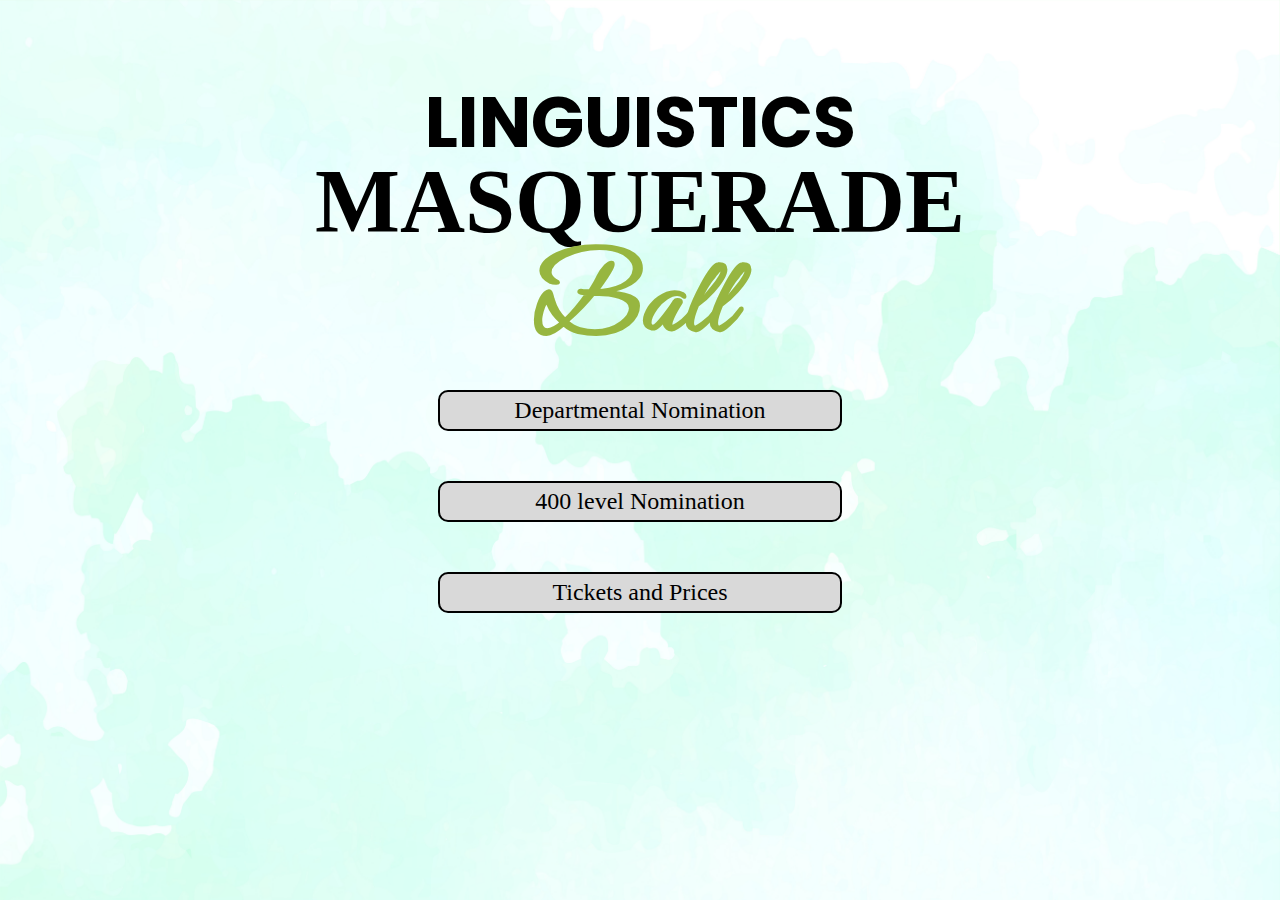
<file: index.html>
<!DOCTYPE html>
<html lang="en">
 <head>
    <meta charset="UTF-8">
    <link rel="stylesheet" type="text/css" href="style.css" >
    <title>Wesbite</title>
    <meta name="viewport" content="width=device-width, initial-scale=1.0">
    <link rel="preconnect" href="https://fonts.googleapis.com">
    <link rel="preconnect" href="https://fonts.gstatic.com" crossorigin>
    <link href="https://fonts.googleapis.com/css2?family=Poppins:wght@100&display=swap" rel="stylesheet">
    <link rel="preconnect" href="https://fonts.googleapis.com">
    <link rel="preconnect" href="https://fonts.gstatic.com" crossorigin>
    <link href="https://fonts.googleapis.com/css2?family=Alex+Brush&family=Cuprum&family=Great+Vibes&family=Josefin+Slab&family=Poppins:wght@100&display=swap" rel="stylesheet">
    <style>
   
     @import url('https://fonts.googleapis.com/css2?family=Alex+Brush&family=Corinthia&family=Cuprum&family=Ephesis&family=Great+Vibes&family=Josefin+Slab&family=League+Script&family=Monsieur+La+Doulaise&family=Poppins:wght@100&family=Viaoda+Libre&display=swap');
   </style>
    </head>

    <body >

       <div id="box1">
            <h1 id ="head">LINGUISTICS</h1>
       </div>

       <div id="box2">
            <h2 id="h2">MASQUERADE</h2>
       </div>
       <div id="div">
          <h1 id="ball">Ball</h1>
     </div>
      

       <section id="buttons">
          <a class="under" href="departmental.html">Departmental Nomination</a>
       </section>

       <section id="button2">
          <a class="under2" href="400.html">400 level Nomination</a>
       </section>

       <section id="button3">
          <a class="under3" href="ticket.html">Tickets and Prices</a>
       </section>





    </body>
</html
</file>
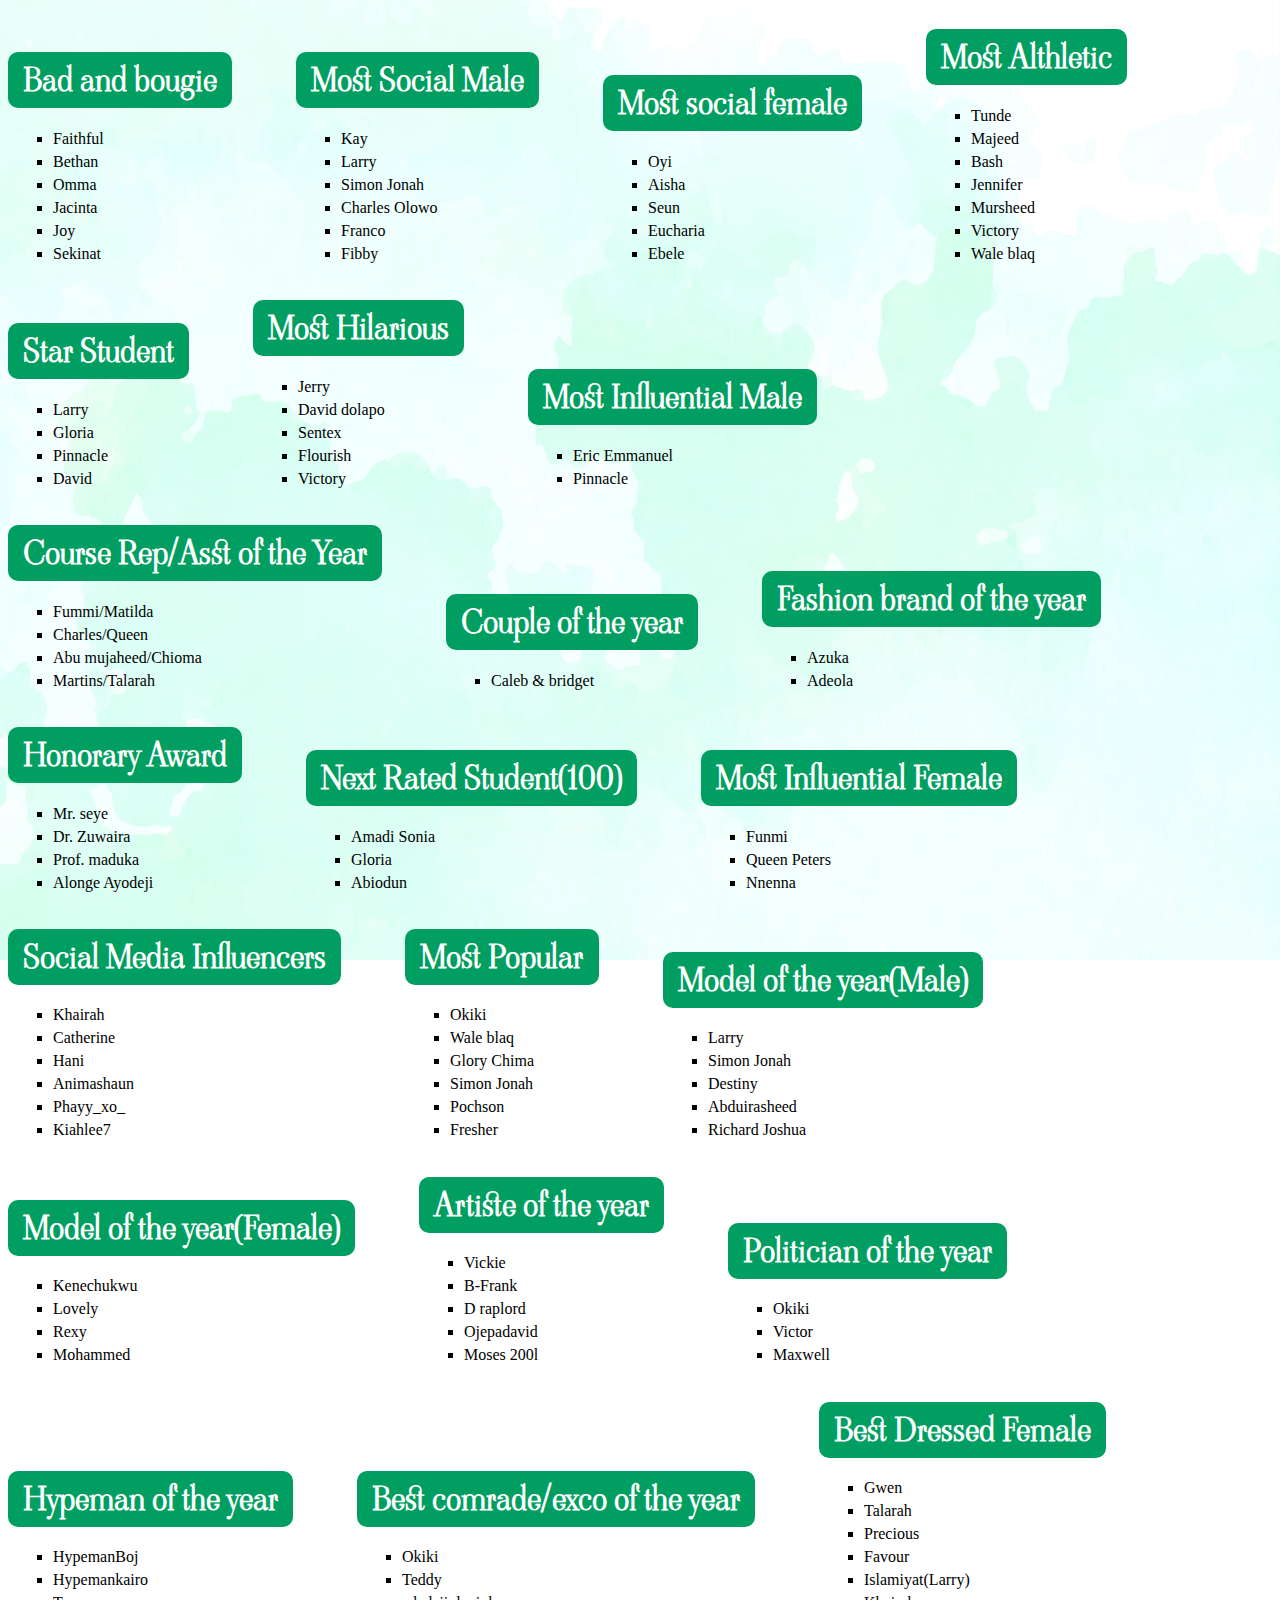
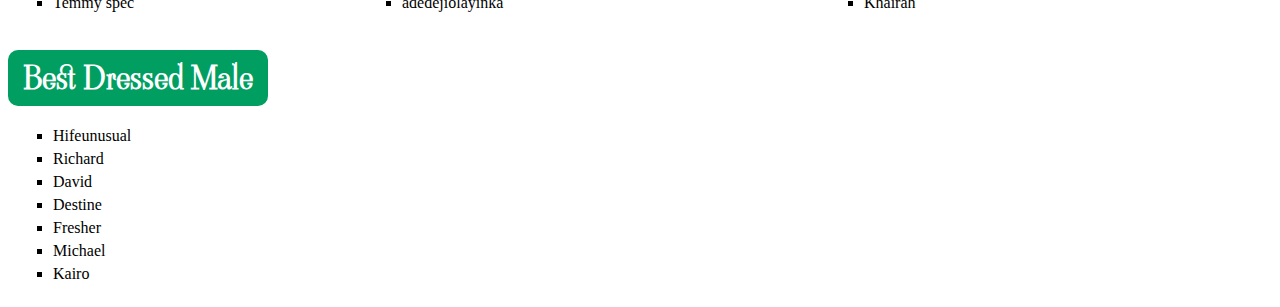
<file: departmental.html>
<!DOCTYPE html>
<html lang="en">
 <head>
    <meta charset="UTF-8">
    <link rel="stylesheet" type="text/css" href="style.css" >
    <meta name="viewport" content="width=device-width, initial-scale=1.0">
  <style>
     @import url('https://fonts.googleapis.com/css2?family=Alex+Brush&family=Corinthia&family=Cuprum&family=Ephesis&family=Great+Vibes&family=Josefin+Slab&family=League+Script&family=Monsieur+La+Doulaise&family=Poppins:wght@100&family=Viaoda+Libre&display=swap');
      @import url('https://fonts.googleapis.com/css2?family=Alex+Brush&family=Corinthia&family=Cuprum&family=Ephesis&family=Great+Vibes&family=Josefin+Slab&family=League+Script&family=Monsieur+La+Doulaise&family=Poppins:wght@100&family=Viaoda+Libre&display=swap');

      body{
        background-image: url(17665.jpg);
      }
    </style>
    </head>
      
      </style>
    <title>departmental</title>

</head>
<body>
    <div class="box ">
    <h1 class = "h1class">Bad and bougie</h1>
    <ul>
        <li><a class="box" href="https://flutterwave.com/store/nallsdinernight/moyea3qglcq2ya">Faithful </a></li>
        <li><a class="box" href="  https://flutterwave.com/store/nallsdinernight/dduflyeu8bh26y">Bethan  </a> </li>
        <li><a class="box" href=" https://flutterwave.com/store/nallsdinernight/dcbpvf2hg50h16">Omma     </a></li>
        <li><a class="box" href="  https://flutterwave.com/store/nallsdinernight/jzbp1p106pxld4">Jacinta </a> </li>
        <li><a class="box" href="  https://flutterwave.com/store/nallsdinernight/55xhg8sshldbh2">Joy      </a></li>
        <li><a class="box" href="https://flutterwave.com/store/nallsdinernight/vrv1ynvnxbq36i ">Sekinat </a> </li>
      </ul>  
    </div>

    <div class="box ">
     <h1 class = "h1class">Most Social Male</h1>
      <ul>
          <li><a class="box" href=" https://flutterwave.com/store/nallsdinernight/arkx1bskugwzkw" >Kay</a></li>
          <li><a class="box" href=" https://flutterwave.com/store/nallsdinernight/utf198oyoos3wf">Larry</a></li>
          <li><a class="box" href=" https://flutterwave.com/store/nallsdinernight/94nyns3orizej5 ">Simon Jonah  </a> </li>
          <li><a class="box" href="https://flutterwave.com/store/nallsdinernight/vyiv1h2o1k11cj "> Charles Olowo </a></li>
          <li><a class="box" href =" https://flutterwave.com/store/nallsdinernight/zwb4oxfxy5x261">Franco        </a></li>
          <li><a class="box" href="https://flutterwave.com/store/nallsdinernight/dfffc58ppwjn79 ">Fibby         </a></li>
        </ul> 
    </div>

    <div class="box ">
        <h1 class = "h1class">Most social female</h1>
        <ul>
            <li><a class="box" href=" https://flutterwave.com/store/nallsdinernight/q376tgohhwkvcz ">Oyi    </a></li>
            <li><a class="box" href="https://flutterwave.com/store/nallsdinernight/fkpwqcvucnfw9s ">Aisha    </a></li>
            <li><a class="box" href="https://flutterwave.com/store/nallsdinernight/k3rd3xf89a9x10 ">Seun     </a></li>
            <li><a class="box" href=" https://flutterwave.com/store/nallsdinernight/2oibrfmmwvlnfq ">Eucharia </a></li>
            <li><a class="box" href=" https://flutterwave.com/store/nallsdinernight/f9npguyz587iso ">Ebele    </a></li>
          </ul>   
        </div>

    <div class="box white">
          <h1 class = "h1class">Most Althletic</h1>
          <ul>
              <li><a class="box" href="https://flutterwave.com/store/nallsdinernight/29bm0px05r0ieg ">Tunde       </a></li>
              <li><a class="box" href=" https://flutterwave.com/store/nallsdinernight/tr4nivnzrmw9zn ">Majeed      </a></li>
              <li><a class="box" href=" https://flutterwave.com/store/nallsdinernight/1ts7a9vljykms4">Bash        </a></li>
              <li><a class="box" href=" https://flutterwave.com/store/nallsdinernight/cq3dfz3zbebc4r ">Jennifer    </a></li>
              <li><a class="box" href=" https://flutterwave.com/store/nallsdinernight/gzdxeg73qw4608">Mursheed   </a> </li>
              <li><a class="box" href="https://flutterwave.com/store/nallsdinernight/aiirx94ioyrtx3">Victory     </a></li>
              <li><a class="box" href="https://flutterwave.com/store/nallsdinernight/hdvvgbzxz36hl0">Wale blaq    </a></li>
            </ul>  
    </div>

    <div class="box green">
            <h1 class = "h1class">Star Student</h1>
            <ul>
                <li><a class="box" href="https://flutterwave.com/store/nallsdinernight/xsbmpxg6pdgde1">Larry    </a></li>
                <li><a class="box" href=" https://flutterwave.com/store/nallsdinernight/0vxexkdall4ksa">Gloria   </a></li>
                <li><a class="box" href="https://flutterwave.com/store/nallsdinernight/3spz437vof1bjx">Pinnacle</a> </li>
                <li><a class="box" href="https://flutterwave.com/store/nallsdinernight/u8gsshtodg40vu">David  </a></li>
              </ul>  
    </div>    
    
    <div class="box red">
        <h1 class = "h1class">Most Hilarious</h1>
         <ul>
             <li><a class="box" href="https://flutterwave.com/store/nallsdinernight/ckg9k7ocw8ekih ">Jerry           </a></li>
             <li><a class="box" href="https://flutterwave.com/store/nallsdinernight/jvpdjcbpavdhwl ">David dolapo    </a></li>
             <li><a class="box" href="https://flutterwave.com/store/nallsdinernight/juybsddaofhxzv ">Sentex       </a></li>
             <li><a class="box" href="https://flutterwave.com/store/nallsdinernight/a9bicg4fk27bwc ">Flourish </a></li>
             <li><a class="box" href="https://flutterwave.com/store/nallsdinernight/hep7rt8f6g0w46 ">Victory        </a></li>
           </ul> 
       </div>

       <div class="box grey">
        <h1 class = "h1class">Most Influential Male</h1>
         <ul>
             <li><a class="box" href=" https://flutterwave.com/store/nallsdinernight/jewfhgzwvtxr92 ">Eric Emmanuel           </a></li>
             <li><a class="box" href=" https://flutterwave.com/store/nallsdinernight/yjiiz9hn9lop7k">Pinnacle         </a></li>
           </ul> 
       </div>

       <div class="box black">
        <h1 class = "h1class">Course  Rep/Asst of the Year</h1>
         <ul>
             <li><a class="box" href="https://flutterwave.com/store/nallsdinernight/cpalzcz19ta6ry ">Fummi/Matilda       </a></li>
             <li><a class="box" href=" https://flutterwave.com/store/nallsdinernight/rycrz9bzq3k66z">Charles/Queen         </a></li>
             <li><a class="box" href="https://flutterwave.com/store/nallsdinernight/bbzid106ymj23e ">Abu mujaheed/Chioma </a></li>
             <li><a class="box" href="  https://flutterwave.com/store/nallsdinernight/mrcoy9iho26z8z">Martins/Talarah </a></li>

           </ul> 
       </div>

       <div class="box cup">
        <h1 class = "h1class">Couple of the year</h1>
         <ul>
             <li><a class="box" href="https://flutterwave.com/store/nallsdinernight/ymvsvrtboapuv5 ">Caleb & bridget</a></li>
           </ul> 
       </div>

       <div class="box brand">
        <h1 class = "h1class">Fashion brand of the year </h1>
         <ul>
             <li><a class="box" href="https://flutterwave.com/store/nallsdinernight/exk1kjlmmc3sfk ">Azuka          </a> </li>
             <li><a class="box" href="https://flutterwave.com/store/nallsdinernight/ijwdnvvt7ituem ">Adeola         </a></li>
           </ul> 
       </div>

       <div class="box lect">
        <h1 class = "h1class">Honorary Award</h1>
         <ul>
             <li><a class="box" href="https://flutterwave.com/store/nallsdinernight/mvpzwkr5kdu54m ">Mr. seye     </a></li>
             <li><a class="box" href="  https://flutterwave.com/store/nallsdinernight/dnud1ef7daodpg">Dr. Zuwaira     </a></li>
             <li><a class="box" href="https://flutterwave.com/store/nallsdinernight/djtccb9pu42zlo ">Prof. maduka</a></li>
             <li><a class="box" href="https://flutterwave.com/store/nallsdinernight/hfb8z4d3bgpkwc ">Alonge Ayodeji</a></li>
           </ul> 
       </div>

       <div class="box rate">
        <h1 class = "h1class">Next Rated Student(100)</h1>
         <ul>
             <li> <a class="box" href="https://flutterwave.com/store/nallsdinernight/xcq4j1x0kmuyk9 ">Amadi Sonia       </a> </li>
             <li><a class="box" href=" https://flutterwave.com/store/nallsdinernight/h3zch95sait8s3">Gloria       </a> </li>
             <li><a class="box" href="https://flutterwave.com/store/nallsdinernight/ddfr5rvrsysnv5 ">Abiodun   </a></li>
           </ul> 
       </div>

       <div class="box female">
        <h1 class = "h1class">Most Influential Female</h1>
         <ul>
             <li><a class="box" href="https://flutterwave.com/store/nallsdinernight/qj8euqxbl03rzf ">Funmi          </a> </li>
             <li> <a class="box" href="https://flutterwave.com/store/nallsdinernight/eejjasz7i6v0j3 ">Queen Peters         </a></li>
             <li><a class="box" href="https://flutterwave.com/store/nallsdinernight/kbi6un5z18sk53 ">Nnenna   </a></li>
           </ul> 
       </div>

       <div class="box media">
        <h1 class = "h1class">Social Media Influencers</h1>
         <ul>
             <li><a class="box" href="https://flutterwave.com/store/nallsdinernight/srjp7n9uszyedp ">Khairah           </a></li>
             <li><a class="box" href="https://flutterwave.com/store/nallsdinernight/zjhvanz567cobr ">Catherine         </a></li>
             <li><a class="box" href="https://flutterwave.com/store/nallsdinernight/y6yc9t1dwb821w ">Hani   </a></li>
             <li><a class="box" href=" https://flutterwave.com/store/nallsdinernight/rrmefiob6q19o6">Animashaun  </a></li>
             <li><a class="box" href=" https://flutterwave.com/store/nallsdinernight/irae0clwloottl">Phayy_xo_        </a></li>
             <li><a class="box" href="https://flutterwave.com/store/nallsdinernight/dqe9ldwb9bsf36 ">Kiahlee7       </a> </li>
           </ul>
       </div>

       <div class="box pop">
        <h1 class = "h1class">Most Popular</h1>
         <ul>
             <li><a class="box" href="https://flutterwave.com/store/nallsdinernight/mwalf3u4fublst ">Okiki          </a></li>
             <li><a class="box" href="https://flutterwave.com/store/nallsdinernight/gndwlsy67038lp ">Wale  blaq       </a></li>
             <li><a class="box" href=" https://flutterwave.com/store/nallsdinernight/sh26s7lm3nsodd">Glory Chima   </a></li>
             <li><a class="box" href=" https://flutterwave.com/store/nallsdinernight/x2umkouwbppr5d">Simon Jonah </a></li>
             <li><a class="box" href=" https://flutterwave.com/store/nallsdinernight/ttrqw8g72ly7gy">Pochson       </a></li>
             <li><a class="box" href="https://flutterwave.com/store/nallsdinernight/d7rppjkro2yye1 ">Fresher        </a> </li>
           </ul> 
       </div>

       <div class="box model">
        <h1 class = "h1class">Model of the year(Male)</h1>
         <ul>
             <li><a class="box" href="https://flutterwave.com/store/nallsdinernight/aehee9dfo9usek ">Larry          </a></li>
             <li><a class="box" href=" https://flutterwave.com/store/nallsdinernight/uf3zewte0o4j59">Simon Jonah        </a> </li>
             <li><a class="box" href="https://flutterwave.com/store/nallsdinernight/g6fcnlacs96an4 ">Destiny   </a></li>
             <li><a class="box" href="https://flutterwave.com/store/nallsdinernight/s7a0ccptrlxq02 ">Abduirasheed  </a></li>
             <li><a class="box" href=" https://flutterwave.com/store/nallsdinernight/r24wfphxnd9nlx">Richard Joshua      </a> </li>
           </ul> 
       </div>

       <div class="box girlmodel">
        <h1 class = "h1class">Model of the year(Female)</h1>
         <ul>
             <li><a class="box" href="https://flutterwave.com/store/nallsdinernight/pzsxmr4jb5whqn ">Kenechukwu          </a></li>
             <li><a class="box" href="https://flutterwave.com/store/nallsdinernight/vd4ramidq6bl9s ">Lovely         </a></li>
             <li><a class="box" href="https://flutterwave.com/store/nallsdinernight/2e7swcpepy2qmu ">Rexy   </a></li>
             <li><a class="box" href="https://flutterwave.com/store/nallsdinernight/lawf7zb8xj21me ">Mohammed </a></li>
           </ul> 
       </div>

       <div class="box Artist">
        <h1 class = "h1class">Artiste of the year</h1>
         <ul>
             <li><a class="box" href="https://flutterwave.com/store/nallsdinernight/ykjpw9mbxl873d ">Vickie         </a> </li>
             <li><a class="box" href=" https://flutterwave.com/store/nallsdinernight/jjsgk7jui39lx1 ">B-Frank        </a></li>
             <li><a class="box" href="https://flutterwave.com/store/nallsdinernight/vwhxvjaxji9710 ">D raplord   </a></li>
             <li><a class="box" href="https://flutterwave.com/store/nallsdinernight/i9isyh1bkdjeud ">Ojepadavid </a></li>
             <li><a class="box" href="https://flutterwave.com/store/nallsdinernight/pe3j14zqlwg7nq ">Moses 200l</a></li>
           </ul> 
       </div>

       <div class="box Politician">
        <h1 class = "h1class">Politician of the year</h1>
         <ul>
             <li><a class="box" href="https://flutterwave.com/store/nallsdinernight/m7rx7qhejbh2x9 ">Okiki         </a></li>
             <li><a class="box" href=" https://flutterwave.com/store/nallsdinernight/5cftxtvg72lap3">Victor        </a></li>
             <li><a class="box" href="https://flutterwave.com/store/nallsdinernight/ieoas654owrg0e ">Maxwell  </a> </li>
           </ul> 
       </div>

       <div class="box Hypeman">
        <h1 class = "h1class">Hypeman of the year</h1>
         <ul>
             <li><a class="box" href="https://flutterwave.com/store/nallsdinernight/nu3zfbyjtgr9mz ">HypemanBoj       </a> </li>
             <li><a class="box" href="https://flutterwave.com/store/nallsdinernight/l2ttnn37vd2iby ">Hypemankairo        </a></li>
             <li><a class="box" href="https://flutterwave.com/store/nallsdinernight/yvmj7unho5hnz5 ">Temmy spec  </a></li>
           </ul> 
       </div>

       <div class="box comrade">
        <h1 class = "h1class">Best comrade/exco of the year</h1>
         <ul>
             <li><a class="box" href="https://flutterwave.com/store/nallsdinernight/bo3kwbynwioi67 ">Okiki          </a></li>
             <li><a class="box" href="https://flutterwave.com/store/nallsdinernight/ry9u947yyoi2xp "> Teddy        </a> </li>
             <li><a class="box" href=" https://flutterwave.com/store/nallsdinernight/wh8ru3jmtzebnh">adedejiolayinka  </a> </li>
           </ul> 
       </div>


    <div class="box dressed ">
      <h1 class = "h1class">Best Dressed Female </h1>
      <ul>
          <li><a class="box" href="https://flutterwave.com/store/nallsdinernight/icwiru2p9kfa">Gwen</a></li>
          <li><a class="box" href="https://flutterwave.com/store/nallsdinernight/yuom32jcoc8f">Talarah</a></li>
          <li><a class="box" href="https://flutterwave.com/store/nallsdinernight/wgo1ytqulrnr">Precious</a></li>
          <li><a class="box" href="  https://flutterwave.com/store/nallsdinernight/susm1hxsjwml">Favour</a></li>
          <li><a class="box" href=" https://flutterwave.com/store/nallsdinernight/p7472myajgoh">Islamiyat(Larry)</a></li>
          <li><a class="box" href=" https://flutterwave.com/store/nallsdinernight/dgvxfz2v5rq2">Khairah</a></li>
         
          </ul>  
      </div>

      <div class="box dressed ">
        <h1 class = "h1class">Best Dressed Male </h1>
        <ul>
            <li><a class="box" href="https://flutterwave.com/store/nallsdinernight/h0rwo0imcsps">Hifeunusual</a></li>
            <li><a class="box" href="https://flutterwave.com/store/nallsdinernight/ngi3hcpwioye">Richard</a></li>
            <li><a class="box" href="https://flutterwave.com/store/nallsdinernight/ublsh09z3dsc">David</a></li>
            <li><a class="box" href="https://flutterwave.com/store/nallsdinernight/9cxpikz5mzx6">Destine</a></li>
            <li><a class="box" href="https://flutterwave.com/store/nallsdinernight/cteixwufnxhr">Fresher</a></li>
            <li><a class="box" href="https://flutterwave.com/store/nallsdinernight/dlrfwhrtt5me">Michael</a></li>
            <li><a class="box" href="https://flutterwave.com/store/nallsdinernight/3pfq7u8wvtad">Kairo</a></li>
            </ul>  
        </div>
  

</body>
</html>
</file>
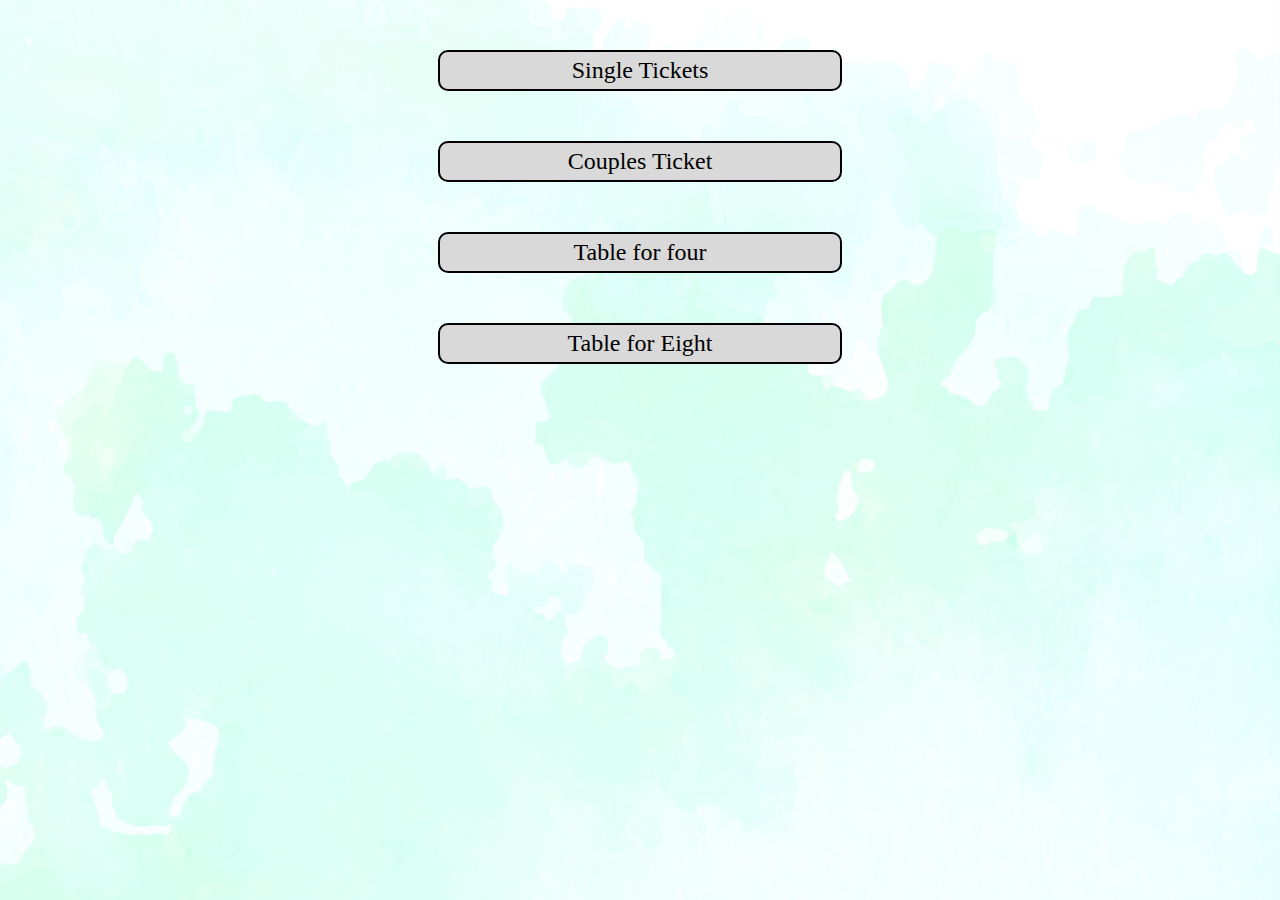
<file: ticket.html>
<!DOCTYPE html>
<html lang="en">
 <head>
    <meta charset="UTF-8">
    <link rel="stylesheet" type="text/css" href="style.css" >
    <title>tickets</title>
    <meta name="viewport" content="width=device-width, initial-scale=1.0">
    <link rel="preconnect" href="https://fonts.googleapis.com">
    <link rel="preconnect" href="https://fonts.gstatic.com" crossorigin>
    <link href="https://fonts.googleapis.com/css2?family=Poppins:wght@100&display=swap" rel="stylesheet">
    <link rel="preconnect" href="https://fonts.googleapis.com">
    <link rel="preconnect" href="https://fonts.gstatic.com" crossorigin>
    <link href="https://fonts.googleapis.com/css2?family=Alex+Brush&family=Cuprum&family=Great+Vibes&family=Josefin+Slab&family=Poppins:wght@100&display=swap" rel="stylesheet">
    <style>
   
     @import url('https://fonts.googleapis.com/css2?family=Alex+Brush&family=Corinthia&family=Cuprum&family=Ephesis&family=Great+Vibes&family=Josefin+Slab&family=League+Script&family=Monsieur+La+Doulaise&family=Poppins:wght@100&family=Viaoda+Libre&display=swap');
   </style>

</head>
<body >

    <section id="ticket">
        <a class="under" href="https://flutterwave.com/store/nallsdinernight/cegxjqsou6b3fh">Single Tickets</a>
     </section>

     <section id="ticket2">
        <a class="under2" href="https://flutterwave.com/store/nallsdinernight/poqm1txark9lbl">Couples Ticket</a>
     </section>

     <section id="ticket3">
        <a class="under3" href="https://flutterwave.com/store/nallsdinernight/q0iqiaehwwy4im">Table for four</a>
     </section>

     <section id="ticket4">
        <a class="under4" href="https://flutterwave.com/store/nallsdinernight/0knifaafvo083u">Table for Eight</a>
     </section>

    </body>
</html>
</file>
<file: style.css>
#box1 {
    /*background-color: rgb(206, 197, 23);*/
    justify-content: center;
    text-align: center;
    display: flex;
    font-family: 'Poppins', sans-serif;
    font-size: 35px;
    height: 70px;
    margin-top: 70px;
}
#box2 {
    /*background-color: aquamarine;*/
    text-align: center;
   /* text-indent: 5px;*/
    margin-top: 10px;
    margin-bottom: 0px;

    font-size: 60px;
    height: 70px;
}
#h2 {
    margin-top: 0px;
    margin-bottom: 0px;
    font-family: 'Breuche';
    font-style: normal;
}

#head{
    height: 100px;
    margin-top: 0px;
    margin-bottom: 0px;
}

#div{
    justify-content: center;
    text-indent: -10px;

}
#ball{
    font-size: 120px;
    font-family: 'Ephesis', cursive;
    margin-bottom: 0px;
    margin-top: 10px;
    color:  #97B640;
    width: 200px;
    height: 120px;
    margin: auto;
   justify-content: center;

}

.under{
    text-decoration: none;
    color: black;
}
.under2{
    text-decoration: none;
    color: black;
}
.under3{
    text-decoration: none;
    color: black;
}

.under4{
    text-decoration: none;
    color: black;
}
#buttons {

    text-align: center;
    border: 2px solid;
    padding-top: 5px;
    padding-bottom: 5px;
    font-size: x-large;
    margin-bottom: 60px;
    margin-top: 30px;
    margin: 50px auto;
    width: 400px;
    background-color:#D9D9D9;
    border-radius: 10px;

}
#button2 {

    text-align: center;
    border: 2px solid;
    padding-top: 5px;
    padding-bottom: 5px;
    font-size: x-large;
    margin-bottom: 60px;
    margin-top: 50px;
    margin: 50px auto;
    width: 400px;
    background-color:#D9D9D9;
    border-radius: 10px;



}
#button3 {

    text-align: center;
    border: 2px solid;
    padding-top: 5px;
    padding-bottom: 5px;
    font-size: x-large;
    margin-bottom: 60px;
    margin-top: 50px;
    margin: 50px auto;
    width: 400px;
    background-color:#D9D9D9;
    border-radius: 10px;


}
#ticket {

    text-align: center;
    border: 2px solid;
    padding-top: 5px;
    padding-bottom: 5px;
    font-size: x-large;
    margin-bottom: 60px;
    margin-top: 50px;
    margin: 50px auto;
    width: 400px;
    background-color:#D9D9D9;
    border-radius: 10px;


}
#ticket2 {

    text-align: center;
    border: 2px solid;
    padding-top: 5px;
    padding-bottom: 5px;
    font-size: x-large;
    margin-bottom: 60px;
    margin-top: 50px;
    margin: 50px auto;
    width: 400px;
    background-color:#D9D9D9;
    border-radius: 10px;


}
#ticket3 {

    text-align: center;
    border: 2px solid;
    padding-top: 5px;
    padding-bottom: 5px;
    font-size: x-large;
    margin-bottom: 60px;
    margin-top: 50px;
    margin: 50px auto;
    width: 400px;
    background-color:#D9D9D9;
    border-radius: 10px;


}
#ticket4 {

    text-align: center;
    border: 2px solid;
    padding-top: 5px;
    padding-bottom: 5px;
    font-size: x-large;
    margin-bottom: 60px;
    margin-top: 50px;
    margin: 50px auto;
    width: 400px;
    background-color:#D9D9D9;
    border-radius: 10px;


}
#ticket a{
    text-align: absolute;
}
#buttons a{
    text-align: absolute;
    
}

body{
    background-image: url(17665.jpg);
    background-repeat: no-repeat;
    background-attachment: fixed;
    background-size: cover; 
}

@media only screen and (max-width: 600px) {
    /* CSS styles for screens with width up to 600 pixels */
    #box1 {
      font-size: 20px;
      height: 50px;

    }
    #box2 {
      font-size: 30px;
      margin-top: 0px;
      height: 40px;
    
    }
    #div{
        justify-content: center;
        text-indent: -20px;
    
    }
    #ball{
        font-size: 80px;
        font-family: 'Ephesis', cursive;
        margin-bottom: 0px;
        margin-top: 10px;
        color:  #97B640;
        width: 100px;
        height: 100px;
        margin: auto;
        justify-content: center;
    }
    #buttons{
        align-items: center;
        font-size: 20px;
        width: 250px;



    }
    #button2{

        align-items: center;
        font-size: 20px;
        width: 250px;

    }
    #button3{

        align-items: center;
        font-size: 20px;
        width: 250px;

    }
    #ticket{

        align-items: center;
        font-size: 20px;
        width: 250px;
        margin-top: 150px;
        

    }
    #ticket2{

        align-items: center;
        font-size: 20px;
        width: 250px;

    }
    #ticket3{

        align-items: center;
        font-size: 20px;
        width: 250px;

    }
    #ticket4{

        align-items: center;
        font-size: 20px;
        width: 250px;

    }
    body {
        background-size: cover;
        background-attachment: fixed;

    }
    
    .box{
        display: inline-block;
        margin-right: 70px;
        text-decoration: none;
        color: black;
    }
    ul {

        list-style: square;
    
    }
}


/* PAGE TWO*/
ul{
    list-style: square;

    

}
ul li{
    margin: 5px;

}
.box{
    display: inline-block;
    margin-right: 60px;
    text-decoration: none;
    color: black;
}
.h1class{
    background-color: #009E60;
    color: white;
    padding-left: 15px;
    padding-right: 15px;
    padding-top: 5px;
    padding-bottom: 5px;
    border-radius: 10px;
    font-family: 'Viaoda Libre', cursive;
}
</file>
